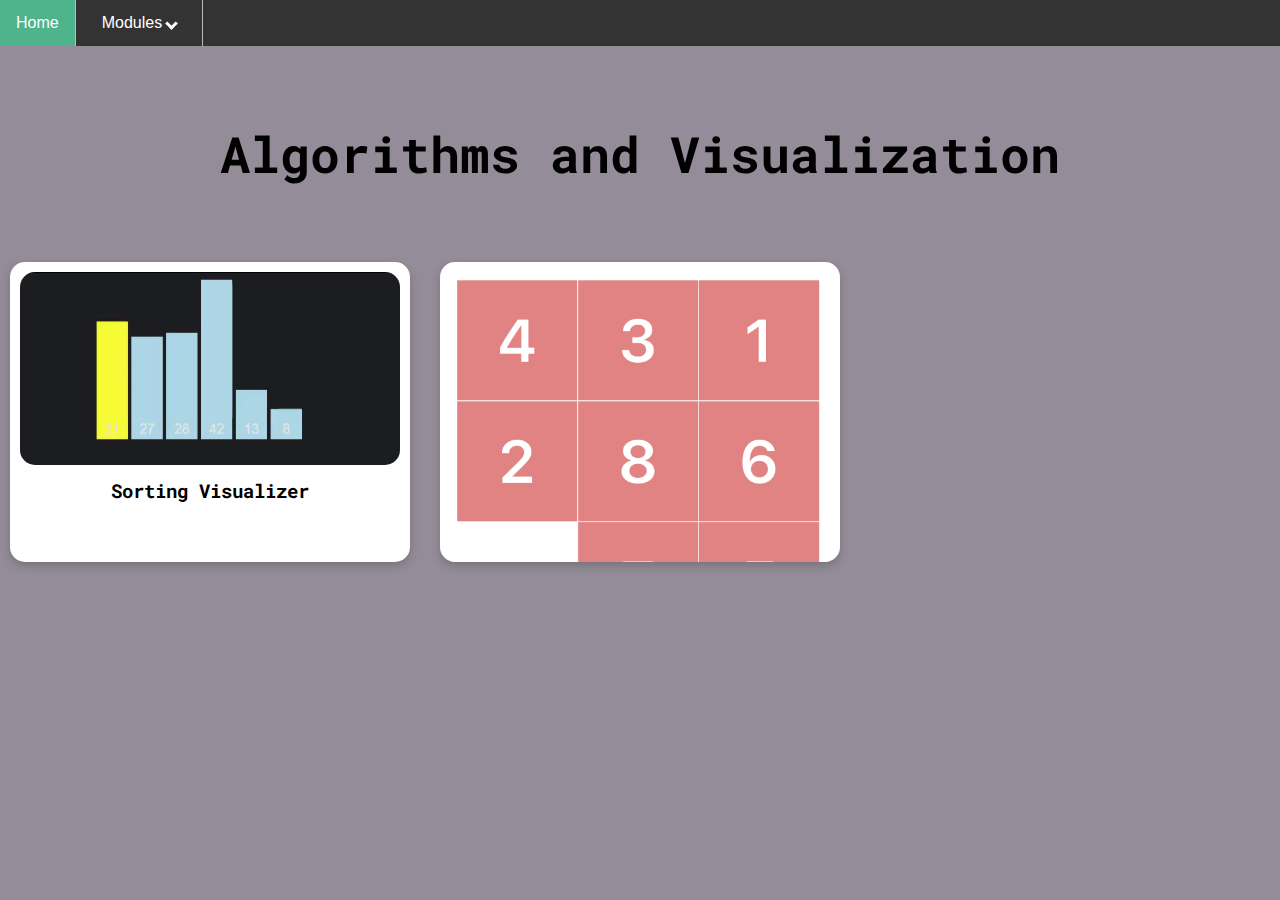
<file: index.html>
<!DOCTYPE html>
<html lang="en">
  <head>
    <meta charset="UTF-8" />
    <meta name="viewport" content="width=device-width, initial-scale=1.0" />
    <meta http-equiv="X-UA-Compatible" content="ie=edge" />
    <link rel="stylesheet" href="style.css">
    <title>Algorithms and Visualization</title>
    
  </head>
  <body>
    <div id="root">
      <div class="navbar">
        <a id="home-nav" class="nav active" href="./index.html">Home</a>
        <div class="dropdown-nav">
          <button class="dropdownbtn">Modules    
            <i class="arrow down"></i>
          </button>
          <div class = "dropdown-modules">
            <a id="sort-nav" class="nav" href="./SortingVisualizer/sorting.html">Sorting Visualizer</a>
            <a id="tile-nav" class="nav" href="./8TilePuzzle/tilepuzzle.html">8 Tile Puzzle</a>
          </div>
        </div>
      </div>
      <div id="title-name">
        <h1>Algorithms and Visualization</h1>
      </div>
      <div class="container">
        <div id="sorting-card" class="card">
          <a href="./SortingVisualizer/sorting.html">
            <img class="cardImg" src="./Assets/sorting.gif">
          </a>
          <div class="info">
            <h3 class="title">Sorting Visualizer</h3>
          </div>
        </div>
        <div id="tile-card" class="card">
          <a href="./8TilePuzzle/tilepuzzle.html">
            <img class="cardImg" src="./Assets/8tile.png">
          </a>
          <div class="info">
            <h3 class="title">8-Tile Puzzle Solver</h3>
          </div>
        </div>

        <div class="card hidden">
          <a href="#/PathFinder">
            <img class="cardImg" src="./Assets/pathfinding.png">
          </a>
          <div class="info">
            <h3 class="title">Pathfinding Visualizer</h3>
          </div>
        </div>
      </div>

    </div>
  </body>
  <script src="script.js"></script>
</html>
</file>
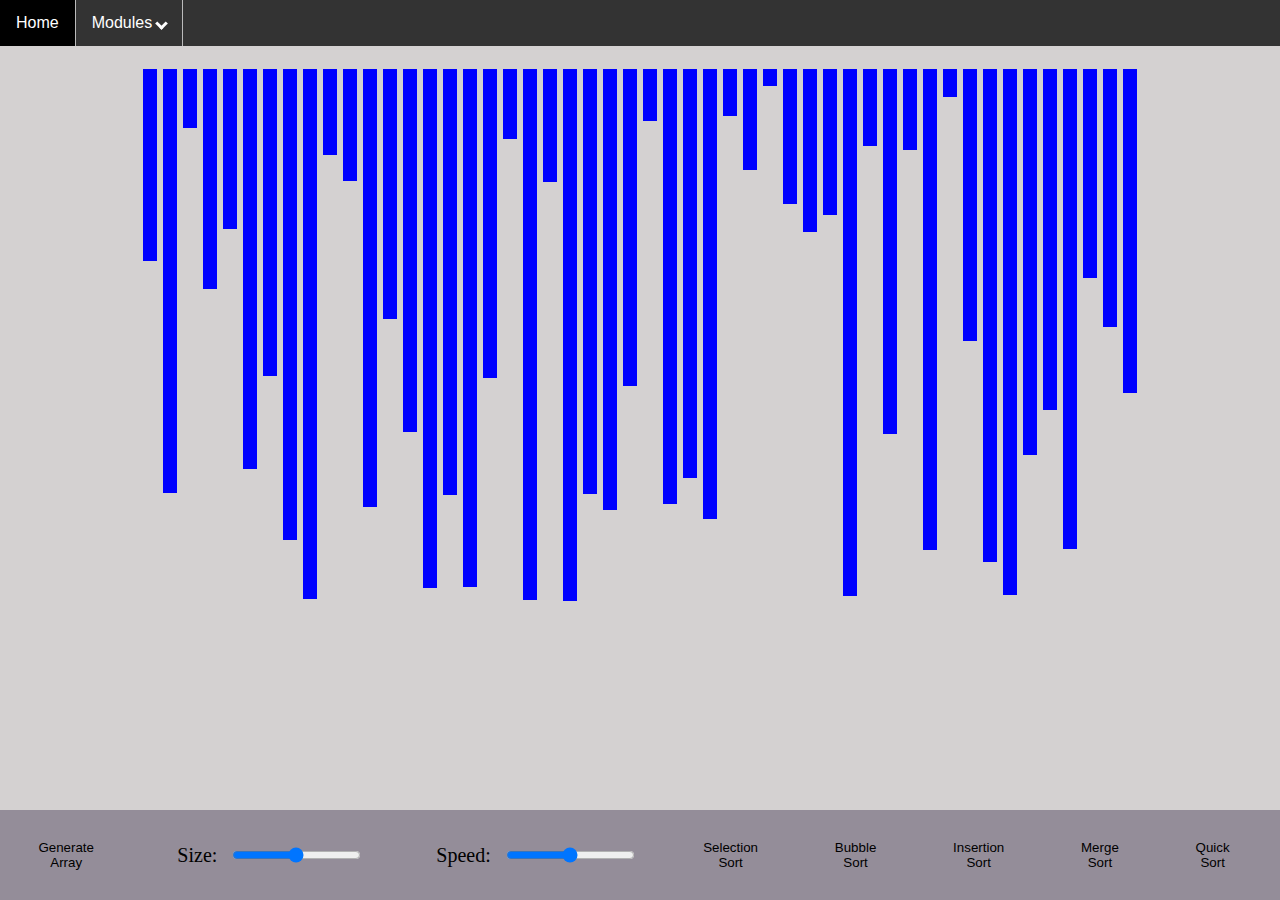
<file: SortingVisualizer/sorting.html>
<!DOCTYPE html>
<html lang="en">
  <head>
    <meta charset="UTF-8" />
    <meta name="viewport" content="width=device-width, initial-scale=1.0" />
    <meta http-equiv="X-UA-Compatible" content="ie=edge" />
    <link rel="stylesheet" href="style.css">
    <title>Algorithms and Visualization</title>
    
  </head>
  <body>
    <div id="root">
        <div class="navbar">
            <a id="home-nav" class="nav" href="../index.html">Home</a>
            <div class="dropdown-nav">
                <button class="dropdownbtn">Modules    
                <i class="arrow down"></i>
                </button>
                <div class = "dropdown-modules">
                    <a id="sort-nav" class="nav active" href="./sorting.html">Sorting Visualizer</a>
                    <a id="tile-nav" class="nav" href="../8TilePuzzle/tilepuzzle.html">8 Tile Puzzle</a>
                </div>
            </div>
        </div>
    </div>

        <div id="sorting-bars">
        </div>

        <div id="sorting-parameters">
            <button id="new-array" class="sort-btns">Generate Array</button>
            <div class="input-range">
                <p id="speed">Size: </p>
                <input type="range" min="1" max="100" value="50" class="size-slider" id="mySize">
            </div>
            <div class="input-range">
                <p id="speed">Speed: </p>
                <input type="range" min="1" max="100" value="50" class="speed-slider" id="myRange">
            </div>
            <button id="selection-sort" class="sort-btns">Selection Sort</button>
            <button id="bubble-sort" class="sort-btns">Bubble Sort</button>
            <button id="insertion-sort" class="sort-btns">Insertion Sort</button>
            <button id="merge-sort" class="sort-btns">Merge Sort</button>
            <button id="quick-sort" class="sort-btns">Quick Sort</button>
            <button id="initiate-sort" class="sort-btns">Sort</button>
        </div>
  </body>
  <script src="sortMain.js"></script>
</html>
</file>
<file: style.css>
@font-face {
    font-family: "RobotoMono";
    src: url(Roboto_Mono/RobotoMono-VariableFont_wght.ttf);
}

*{
    padding: 0;
    margin: 0;
    box-sizing: border-box;
}

body{
    background-color: #948d99;
    height: 100vh;
}

.navbar{
    list-style-type: none;
    margin: 0;
    padding: 0;
    overflow: hidden;
    background-color: #333;
    font-family: Arial;
}

.navbar a:hover{
    background-color: black;
}

.navbar a{
    float: left;
    border-right: 1px solid #bbb;
    display: block;
    color: white;
    text-align: center;
    padding: 14px 16px;
    text-decoration: none;
}

.arrow {
    border: solid white;
    border-width: 0 3px 3px 0;
    display: inline-block;
    padding: 3px;
}

.down {
    transform: rotate(45deg);
    -webkit-transform: rotate(45deg);
}

.navbar a.active{
    background-color: rgb(79, 180, 140);
    color: white;
}

.dropdown-nav{
    float: left;
    overflow: hidden;
    border-right: 1px solid #bbb;
}

.dropdown-nav .dropdownbtn{
    font-size: 16px;
    border: none;
    outline: none;
    color: white;
    padding: 14px 26px;
    background-color: inherit;
    font-family: inherit;
    margin: 0;
    display: inline-block;
}

.dropdown-modules{
    display: none;
    position: absolute;
    background-color: #f9f9f9;
    min-width: 160px;
    box-shadow: 0px 8px 16px 0px rgba(0,0,0,0.2);
    z-index: 1;
}

.dropdown-modules a{
    float: none;
    color: black;
    padding: 12px 16px;
    text-decoration: none;
    display: block;
    text-align: left;
}

.dropdown-modules a:hover{
    background-color: #ddd;
}

.dropdown-nav:hover .dropdown-modules{
    display: block;
}

#title-name{
    font-family: 'RobotoMono', sans-serif;
    font-size: 25px;
    text-align: center;
    width: 100%;
    padding: 75px;
}

.container{
    display: grid;
    grid-template-columns: repeat(3, 1fr);
    grid-template-rows: repeat(2, 1fr);
    grid-column-gap: 10px;
    grid-row-gap: 30px;
    justify-items: center;
}

.card{
    height: 300px;
    width: 400px;
    padding: 10px;
    background-color: #fff;
    border-radius: 15px;
    box-sizing: border-box;
    box-shadow: 0px 4px 10px 0px #00000030;
    /*transition: .6s ease-in-out;*/
    overflow: hidden;
    align-items: center;
}

.cardImg{
    /* position:relative;
    height: 220px;
    border-radius: 15px;
    background-size: cover; */
    display: block;
    margin-left: auto;
    margin-right: auto;
    width: 100%;
    border-radius: 15px;
}

.info{
    height: 110px;
    border-radius: 15px;
    padding-top: 13px;
    box-sizing: border-box;
}

.info .title{
    font-family: 'RobotoMono';
    text-align: center;
}

.hidden{
    display: none;
}
</file>
<file: SortingVisualizer/style.css>
@font-face {
    font-family: "RobotoMono";
    src: url(Roboto_Mono/RobotoMono-VariableFont_wght.ttf);
}

*{
    padding: 0;
    margin: 0;
    box-sizing: border-box;
}

body{
    background-color: rgb(212, 209, 209);
    height: 100vh;
}

.navbar{
    list-style-type: none;
    margin: 0;
    padding: 0;
    overflow: hidden;
    background-color: #333;
    font-family: Arial;
}

.navbar a:hover{
    background-color: black;
}

.navbar a{
    float: left;
    border-right: 1px solid #bbb;
    display: block;
    color: white;
    text-align: center;
    padding: 14px 16px;
    text-decoration: none;
}

.arrow {
    border: solid white;
    border-width: 0 3px 3px 0;
    display: inline-block;
    padding: 3px;
}

.down {
    transform: rotate(45deg);
    -webkit-transform: rotate(45deg);
}

.navbar a.active{
    background-color: rgb(79, 180, 140);
    color: white;
}

.dropdown-nav{
    float: left;
    overflow: hidden;
    border-right: 1px solid #bbb;
}

.dropdown-nav .dropdownbtn{
    font-size: 16px;
    border: none;
    outline: none;
    color: white;
    padding: 14px 16px;
    background-color: inherit;
    font-family: inherit;
    margin: 0;
}

.dropdown-modules{
    display: none;
    position: absolute;
    background-color: #f9f9f9;
    min-width: 160px;
    box-shadow: 0px 8px 16px 0px rgba(0,0,0,0.2);
    z-index: 1;
}

.dropdown-modules a{
    float: none;
    color: black;
    padding: 12px 16px;
    text-decoration: none;
    display: block;
    text-align: left;
}

.dropdown-modules a:hover{
    background-color: #f9f9f9;
}

.dropdown-nav:hover .dropdown-modules{
    display: block;
}
.hidden{
    display: none;
}

#sorting-bars{   /*window for sorting the rectangles*/
    display: flex;
    color: red;
    justify-content: center;
    height: 600px;
    flex-direction: row;
    padding: 20px 20px 0px 20px;
}

.sortItem{
    width: 20px;
    background-color: blue;
    background-clip: content-box;
    padding: 3px;
}


#sorting-parameters{
    background-color:#948d99;
    overflow: hidden;
    position: fixed;
    bottom: 0;
    width: 100%;
    display: flex;
    
}

#sorting-parameters .sort-btns{
    background-color:#948d99;
    float:left;
    display: block;
    text-align: center;
    padding: 30px 3%;
    border: none;
}

#sorting-parameters .sort-btns:hover{
    background-color:#736c77;
}


#sorting-parameters .input-range{
    display: flex;
    float: left;
    align-items: center;
    padding: 0px 30px;
}

#sorting-parameters .input-range p{
    float: left;
    font-size: 20px;
    text-align: center;
    padding: 0px 15px;
}
</file>
